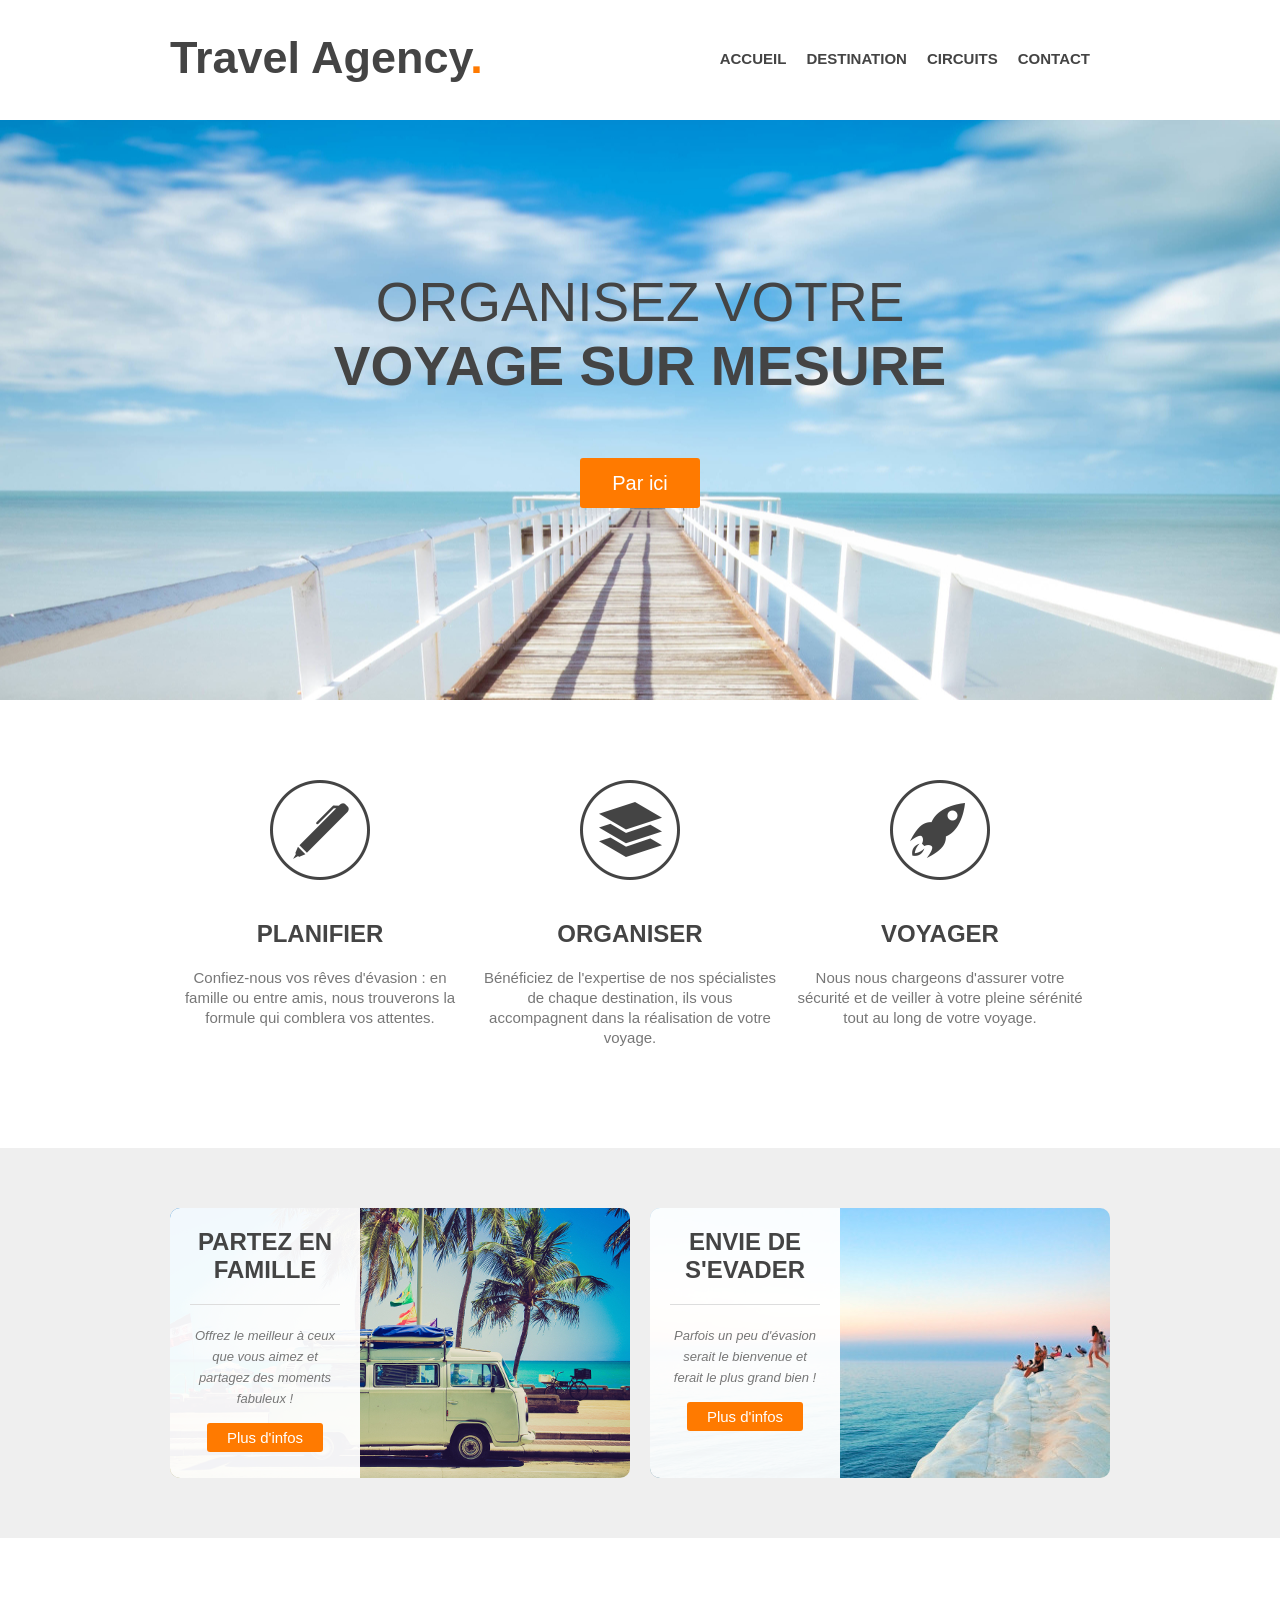
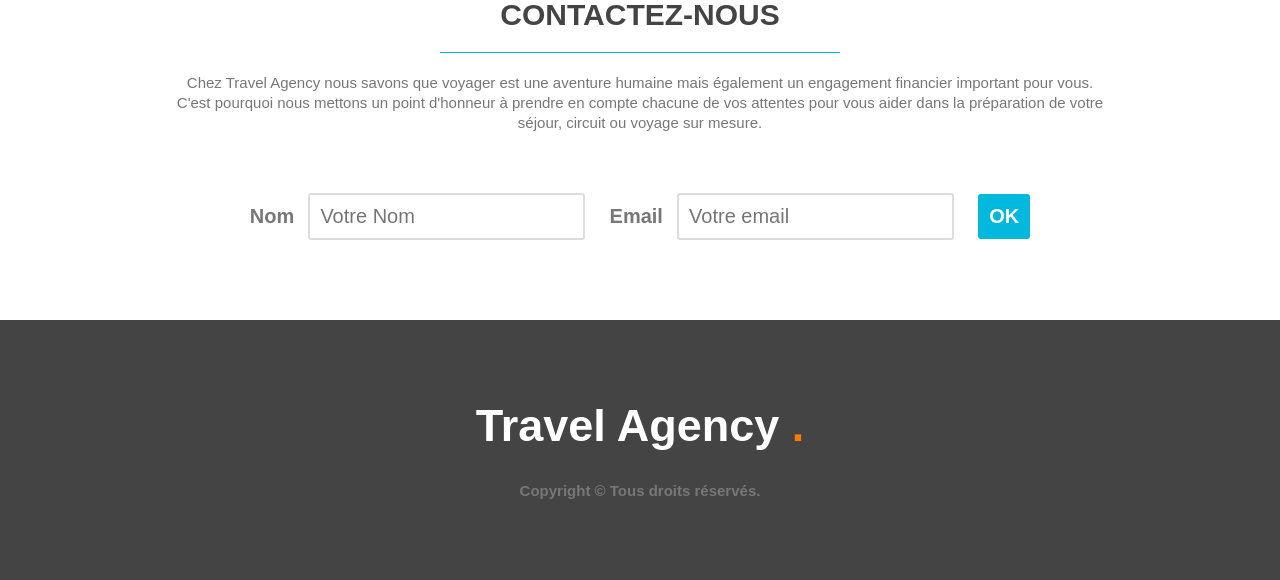
<file: index.html>
<!DOCTYPE html>
<html lang="fr">
<head>
    <meta charset="UTF-8">
    <link href="style.css" rel="stylesheet">
    <link rel="preconnect" href="https://fonts.googleapis.com">
    <link rel="preconnect" href="https://fonts.gstatic.com" crossorigin>
    <link href="https://fonts.googleapis.com/css2?family=Crete+Round&display=swap" rel="stylesheet">

    <title>Travel Agency</title>
</head>
<body>
<header>
    <div class="wrapper">
        <h1>Travel Agency<span class="orange">.</span></h1>
        <nav>
            <ul>
                <li><a href="#main-image">Accueil</a></li>
                <li><a href="#steps">Destination</a></li>
                <li><a href="#possibilities">Circuits</a></li>
                <li><a href="#contact">Contact</a></li>
            </ul>
        </nav>
    </div>
</header>

<section id="main-image">
    <div class="wrapper">
        <h2>Organisez votre <br> <strong>voyage sur mesure</strong></h2>
        <a href="#" class="button-1">Par ici</a>
    </div>
</section>

<section id="steps">
    <div class="wrapper">
        <ul>
            <li id="step-1">
                <h4>Planifier</h4>
                <p>Confiez-nous vos rêves d'évasion : en famille ou entre amis, nous trouverons la formule qui comblera vos attentes.</p>
            </li>
            <li id="step-2">
                <h4>Organiser</h4>
                <p>Bénéficiez de l'expertise de nos spécialistes de chaque destination, ils vous accompagnent dans la réalisation de votre voyage.</p>

            </li>
            <li id="step-3">
                <h4>Voyager</h4>
                <p>Nous nous chargeons d'assurer votre sécurité et de veiller à votre pleine sérénité tout au long de votre voyage.</p>
            </li>
            <div class="clear">
            </div>
        </ul>

    </div>
</section>

<section id="possibilities">
    <div class="wrapper">
        <article style="background-image: url('image/article-image-1.jpg')">
            <div class="overlay">
                <h4>Partez en famille</h4>
                <p><small>Offrez le meilleur à ceux que vous aimez et partagez des moments fabuleux !</small></p>
                <a href="#" class="button-2">Plus d'infos</a>
            </div>
        </article>

        <article style="background-image: url('image/article-image-2.jpg')">
            <div class="overlay">
                <h4>Envie de s'evader</h4>
                <p><small>Parfois un peu d'évasion serait le bienvenue et ferait le plus grand bien !</small></p>
                <a href="#" class="button-2">Plus d'infos</a>
            </div>
        </article>

        <div class="clear"></div>
    </div>
</section>

<section id="contact">
    <div class="wrapper">
        <h3>Contactez-nous</h3>
        <p>Chez Travel Agency nous savons que voyager est une aventure humaine mais également un engagement financier important pour vous. C'est pourquoi nous mettons un point d'honneur à prendre en compte chacune de vos attentes pour vous aider dans la préparation de votre séjour, circuit ou voyage sur mesure.</p>

        <form>
            <label for="name">Nom</label>
            <input type="text" id="name" placeholder="Votre Nom">

            <label for="email">Email</label>
            <input type="text" id="email" placeholder="Votre email">

            <input type="submit" value="OK" class="button-3">
        </form>
    </div>
</section>

<footer>
    <div class="wrapper">
        <h1>Travel Agency <span class="orange">.</span></h1>
        <div class="copyright">Copyright © Tous droits réservés.</div>
    </div>
</footer>

</body>
</html>
</file>
<file: style.css>
/* GENERAL */
*{
    margin: 0;
    padding: 0;
}
body{
    font-family: Arial, sans-serif;
    font-size: 15px;
}
h1,h2,h3,h4{
    color: #444;
}
h1{
    font-family: 'Crete-Round', sans-serif;
    font-size: 45px;
}
h2{
    font-size: 55px;
}
h3{
    font-size: 30px;
}
h4{
    font-size: 24px;
}
p{
    line-height: 20px;
    color: #777;
}
ul{
    list-style: none;
}
a{
    text-decoration: none;
    color: #444;
}
.wrapper{
    width: 940px;
    margin: 0 auto;
    padding: 0 10px;
}
.orange{
    color: #ff7a00;
}
.clear{
    clear: both;
}
small{
    font-size: 13px;
    font-style: italic;
}
/* HEADER */

header{
    height: 120px;
}
header h1{
    float: left;
    margin-top: 32px;
}

header nav{
    float: right;
    margin-top: 50px;
}

header nav ul li{
    float: left;
    display: inline-block;
}
header nav ul li a{
    text-transform: uppercase;
    font-weight: bold;
    margin-right: 20px;
}

/* MAIN IMAGE */

#main-image{
    height: 580px;
    background: url('image/main.jpg') no-repeat center;

}

#main-image h2{
    font-weight: normal;
    text-transform: uppercase;
    text-align: center;
    padding: 150px 0 40px 0;
    margin-bottom: 20px;
}
.button-1{
    display: block;
    width: 120px;
    height: 50px;
    background: #ff7a00;
    color: #fff;
    font-size: 20px;
    margin: 0 auto;
    line-height: 50px;
    text-align: center;
    border-radius: 3px;
}
.button-1:hover{
    background: #02b8dd;
}

/* STEPS */


#steps ul{
    margin: 80px 0;
}

#steps ul li{
    width: 300px;
    float: left;
    padding-top: 140px;
    text-align: center;
    margin-right: 10px;
}
#steps h4{
    text-transform: uppercase;
    margin-bottom: 20px;
}
#steps p{
    margin-bottom: 20px;
}
#step-1{
    background: url("image/steps-icon-1.png") no-repeat top center;

}
#step-2{
    background: url("image/steps-icon-2.png") no-repeat top center;
}
#step-3{
    background: url("image/steps-icon-3.png") no-repeat top center;
}

/* POSSIBILITES */

#possibilities{
    background-color: #efefef;
    padding:60px 0;
}
#possibilities article{
    width: 460px;
    height: 270px;
    float: left;
    border-radius: 10px;
}
#possibilities article:first-child{
    margin-right: 20px;
}
.overlay{
    background: rgba(255,255,255, 0.95);
    height: 100%;
    width: 190px;
    padding: 20px;
    border-radius: 10px 0 0 10px;
    text-align: center;
    box-sizing: border-box;
}
article h4{
    border-bottom: 1px solid #ddd;
    padding-bottom: 20px;
    text-transform: uppercase;
    margin-bottom: 20px;
    text-align: center;
}
#possibilities p{
    text-align: center;
    margin-bottom: 20px;
}
.button-2{
    color: #fff;
    background-color: #ff7a00;
    padding:  6px 20px;
    border-radius: 3px;
}
.button-2:hover{
     color: #fff;
     background-color: #02b8dd;
 }

/* CONTACT */
#contact{
    padding: 60px 0;
    text-align: center;
}

#contact h3{
    width: 400px;
    text-transform: uppercase;
    margin:0 auto 20px auto;
    border-bottom: 1px solid #02b8dd;
    padding-bottom: 20px;
}
form{
    margin: 60px 0 20px 0;
}
label{
    font-weight: bold;
    font-size: 20px;
    margin-right: 10px;
    color: #777;
}
input[type="text"]{
    padding: 10px;
    font-size: 20px;
    margin-right: 20px;
    border: 2px solid #ddd;
    border-radius: 3px;
}
.button-3{
    color: #fff;
    font-size: 20px;
    font-weight: bold;
    padding: 11px;
    background-color: #02b8dd;
    border-style: none;
    border-radius: 3px;
}
.button-3:hover{
    color: #fff;
    background-color: #444;
}

/* FOOTER */
footer{
    height: 260px;
    background-color: #444;
}
footer h1{
    color: #fff;
    text-align: center;
    padding-top: 80px;
}
.copyright{
    text-align: center;
    font-weight: bold;
    padding-top: 30px;
    color: #777;
}
</file>
